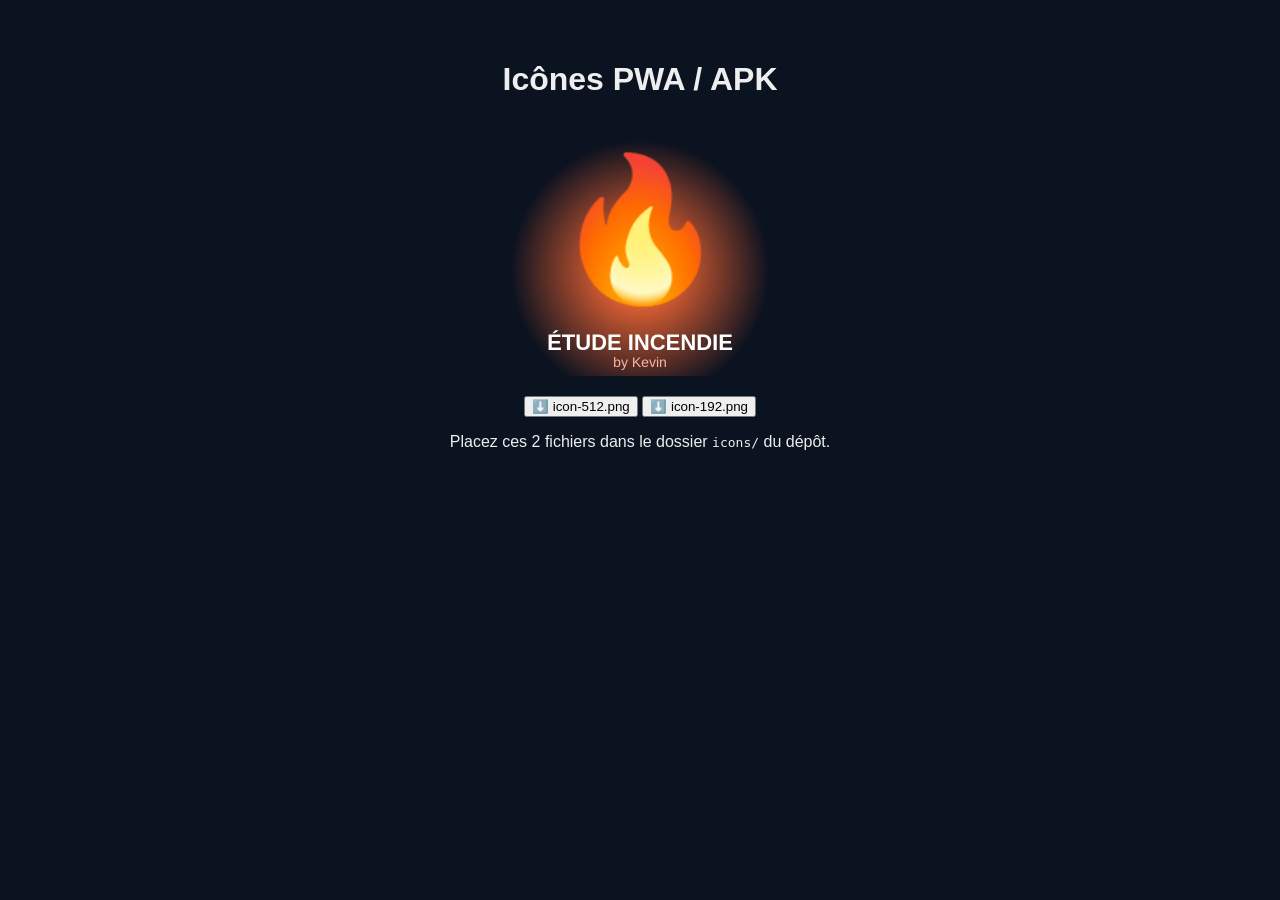
<file: icon-gen.html>
<!doctype html><html lang="fr"><meta charset="utf-8"><title>Générateur d'icônes</title>
<body style="font-family:sans-serif;background:#0b1220;color:#eee;text-align:center;padding:2rem">
<h1>Icônes PWA / APK</h1>
<canvas id="c" width="512" height="512" style="width:256px;height:256px"></canvas>
<p><button onclick="dl(512,'icon-512.png')">⬇️ icon-512.png</button>
<button onclick="dl(192,'icon-192.png')">⬇️ icon-192.png</button></p>
<p>Placez ces 2 fichiers dans le dossier <code>icons/</code> du dépôt.</p>
<script>
const c=document.getElementById("c"),x=c.getContext("2d");
x.fillStyle="#0b1220";x.fillRect(0,0,512,512);
const g=x.createRadialGradient(256,300,40,256,300,260);
g.addColorStop(0,"#ff6b35");g.addColorStop(1,"rgba(255,107,53,0)");
x.fillStyle=g;x.fillRect(0,0,512,512);
x.font="280px serif";x.textAlign="center";x.textBaseline="middle";x.fillText("🔥",256,240);
x.fillStyle="#fff";x.font="bold 44px sans-serif";x.fillText("ÉTUDE INCENDIE",256,448);
x.font="28px sans-serif";x.fillStyle="#ffb59d";x.fillText("by Kevin",256,486);
function dl(size,name){const o=document.createElement("canvas");o.width=o.height=size;o.getContext("2d").drawImage(c,0,0,size,size);const a=document.createElement("a");a.download=name;a.href=o.toDataURL("image/png");a.click();}
</script></body></html>
</file>
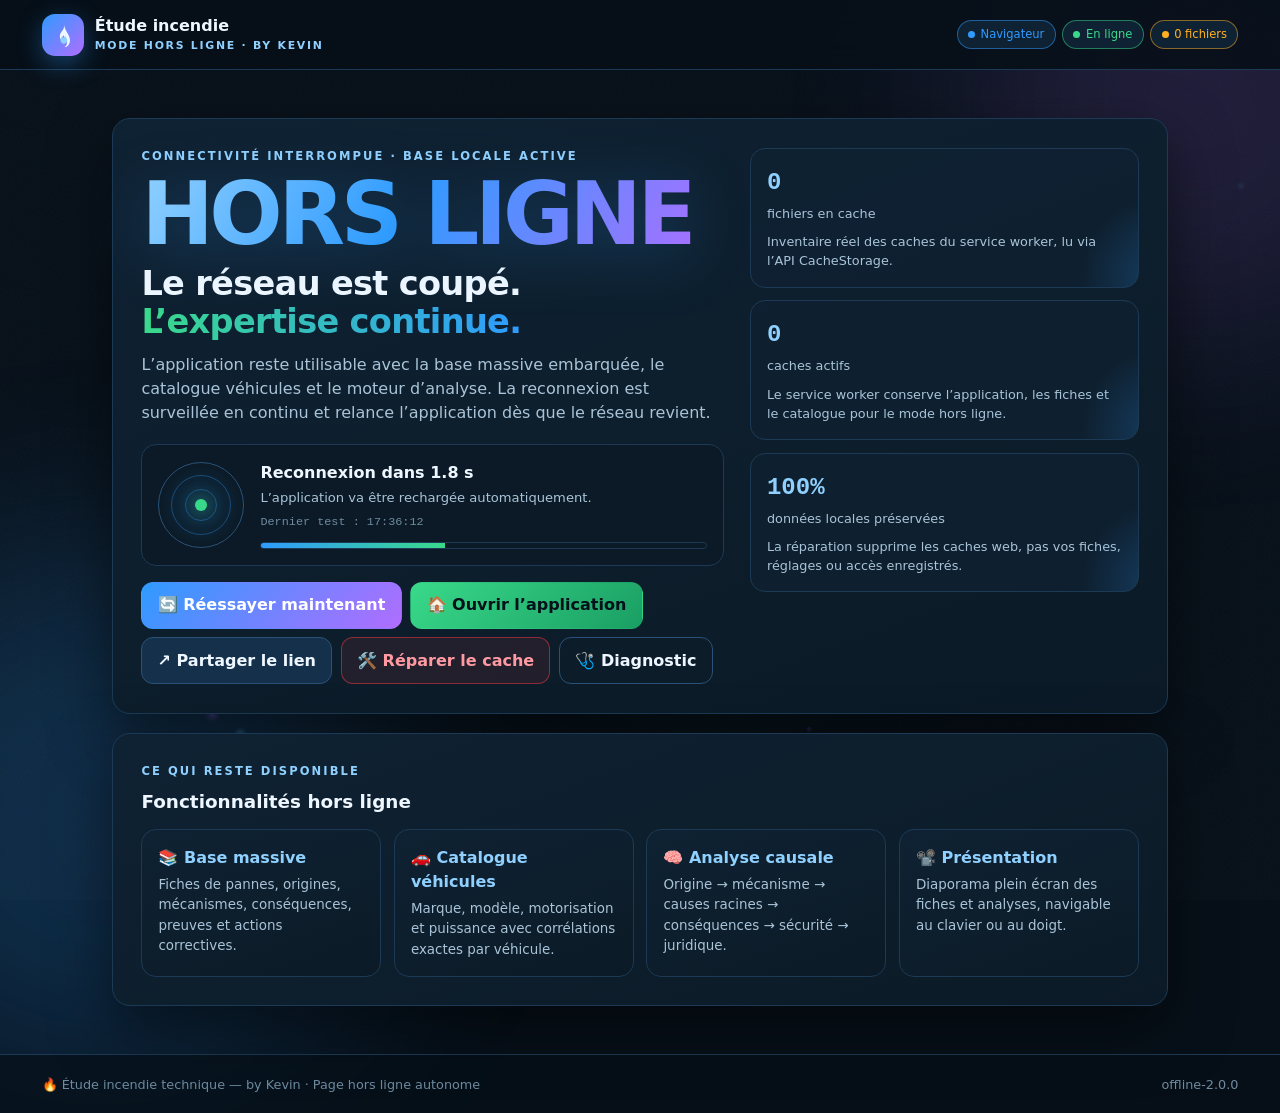
<file: offline.html>
<!doctype html>
<html lang="fr">
<head>
<meta charset="utf-8">
<meta name="viewport" content="width=device-width,initial-scale=1,viewport-fit=cover">
<meta name="theme-color" content="#120507">
<meta name="robots" content="noindex,nofollow">
<meta name="description" content="Mode hors ligne — Étude incendie technique by Kevin. Base locale, catalogue véhicules et analyse causale restent disponibles.">
<title>Hors ligne — Étude incendie technique by Kevin</title>
<link rel="icon" href="data:image/svg+xml,%3Csvg xmlns='http://www.w3.org/2000/svg' viewBox='0 0 64 64'%3E%3Crect width='64' height='64' rx='14' fill='%23120507'/%3E%3Cpath fill='%232f9bff' d='M34 8c2 10-5 14-8 20-4 7-3 14 2 18-1-6 2-9 6-12 1 7 8 10 8 18 0 7-5 12-12 13 10 1 19-7 19-18C49 33 39 28 34 8z'/%3E%3C/svg%3E">
<style>
:root{
  --bg:#071019;--bg2:#0b1a26;--surface:#0f2233;--surface2:#14304a;--overlay:rgba(4,10,16,.86);
  --line:#1c3a55;--line2:#2a5278;--fire:#ff6b35;--fire2:#ff9a3d;--red:#e63946;--blue:#2f9bff;
  --green:#39d98a;--amber:#ffb020;--violet:#b16dff;--text:#eef7ff;--muted:#a9c4d8;--dim:#6f8ba0;
  --r:18px;--shadow:0 22px 60px rgba(0,0,0,.5);--ease:cubic-bezier(.22,.9,.25,1)
}
*{box-sizing:border-box;min-width:0}
html{scroll-behavior:smooth}
body{margin:0;min-height:100vh;background:var(--bg);color:var(--text);font-family:Inter,system-ui,-apple-system,"Segoe UI",Roboto,sans-serif;line-height:1.5;overflow-x:hidden}
::selection{background:var(--blue);color:#04101a}
::-webkit-scrollbar{width:11px;height:11px}
::-webkit-scrollbar-track{background:#081521}
::-webkit-scrollbar-thumb{background:linear-gradient(180deg,var(--blue),var(--violet));border-radius:99px;border:2px solid #081521}
::-webkit-scrollbar-thumb:hover{background:linear-gradient(180deg,#6fc0ff,var(--blue))}
*{scrollbar-width:thin;scrollbar-color:var(--blue) #081521}
a{color:#8fd0ff}
button,input{font:inherit}
button{cursor:pointer;border:1px solid var(--line2);background:var(--surface2);color:var(--text);border-radius:12px;padding:.65rem .95rem;font-weight:700;transition:transform .18s var(--ease),border-color .18s,box-shadow .18s,background .18s}
button:hover{transform:translateY(-2px);border-color:var(--blue);box-shadow:0 10px 26px rgba(47,155,255,.2)}
button:active{transform:none}
button:disabled{opacity:.5;cursor:not-allowed;transform:none;box-shadow:none}
button:focus-visible,input:focus-visible{outline:2px solid var(--blue);outline-offset:2px}
[hidden]{display:none!important}
#particles{position:fixed;inset:0;z-index:-2;pointer-events:none;opacity:.7}
.glow{position:fixed;border-radius:50%;filter:blur(100px);pointer-events:none;z-index:-3}
.g1{width:560px;height:560px;background:var(--blue);opacity:.2;left:-180px;bottom:-200px;animation:drift 18s ease-in-out infinite alternate}
.g2{width:480px;height:480px;background:var(--violet);opacity:.14;right:-160px;top:-140px;animation:drift 22s ease-in-out infinite alternate-reverse}
.g3{width:380px;height:380px;background:var(--green);opacity:.08;left:42%;top:32%;animation:drift 26s ease-in-out infinite alternate}
@keyframes drift{to{transform:translate(50px,-40px) scale(1.1)}}
.grain{position:fixed;inset:0;z-index:-1;pointer-events:none;opacity:.05;background-image:url("data:image/svg+xml,%3Csvg xmlns='http://www.w3.org/2000/svg' width='160' height='160'%3E%3Cfilter id='n'%3E%3CfeTurbulence type='fractalNoise' baseFrequency='.85' numOctaves='2'/%3E%3C/filter%3E%3Crect width='160' height='160' filter='url(%23n)' opacity='.7'/%3E%3C/svg%3E")}
.top{position:sticky;top:0;z-index:20;display:flex;align-items:center;justify-content:space-between;gap:1rem;flex-wrap:wrap;padding:.85rem clamp(1rem,4vw,2.6rem);background:rgba(7,16,25,.9);backdrop-filter:blur(16px);border-bottom:1px solid var(--line)}
.brand{display:flex;align-items:center;gap:.7rem;font-weight:900}
.mark{width:42px;height:42px;border-radius:13px;display:grid;place-items:center;background:linear-gradient(135deg,var(--blue),var(--violet));box-shadow:0 8px 24px rgba(47,155,255,.35)}
.mark svg{width:24px;height:24px}
.brand small{display:block;color:#8fd0ff;font-size:.68rem;font-weight:800;letter-spacing:.16em;text-transform:uppercase}
.pills{display:flex;gap:.4rem;flex-wrap:wrap}
.pill{font-size:.72rem;padding:.3rem .65rem;border-radius:99px;border:1px solid var(--line2);background:var(--surface);color:var(--muted);white-space:nowrap;display:inline-flex;align-items:center;gap:.35rem}
.pill i{width:7px;height:7px;border-radius:50%;background:currentColor;display:inline-block}
.pill.ok{color:var(--green);border-color:rgba(57,217,138,.5)}
.pill.warn{color:var(--amber);border-color:rgba(255,176,32,.5)}
.pill.fail{color:#ff9aa2;border-color:rgba(230,57,70,.55)}
.pill.info{color:var(--blue);border-color:rgba(47,155,255,.5)}
.shell{width:min(1140px,100%);margin:0 auto;padding:clamp(1.4rem,4vw,3rem) clamp(1rem,4vw,2.6rem) 3rem;display:grid;gap:1.2rem}
.card{background:linear-gradient(160deg,var(--surface),var(--bg2));border:1px solid var(--line);border-radius:var(--r);padding:clamp(1.1rem,3vw,1.8rem);box-shadow:var(--shadow);animation:rise .7s var(--ease) both}
.card:nth-child(2){animation-delay:.08s}.card:nth-child(3){animation-delay:.16s}
@keyframes rise{from{opacity:0;transform:translateY(26px)}to{opacity:1;transform:none}}
.hero{display:grid;grid-template-columns:1.2fr .8fr;gap:1.6rem;align-items:start}
.eyebrow{color:#8fd0ff;text-transform:uppercase;letter-spacing:.18em;font-size:.72rem;font-weight:900;margin-bottom:.5rem}
.big{font-size:clamp(2.6rem,8vw,5.4rem);line-height:.95;font-weight:900;letter-spacing:-.05em;background:linear-gradient(120deg,#8fd0ff,var(--blue) 45%,var(--violet));-webkit-background-clip:text;background-clip:text;color:transparent;filter:drop-shadow(0 10px 30px rgba(47,155,255,.25));margin:.2rem 0 .6rem}
h1{margin:.2rem 0 .8rem;font-size:clamp(1.4rem,3.2vw,2.1rem);line-height:1.12;letter-spacing:-.02em}
h1 em{font-style:normal;background:linear-gradient(90deg,var(--green),var(--blue));-webkit-background-clip:text;background-clip:text;color:transparent}
h2{margin:0 0 .8rem;font-size:1.15rem}
.lead{color:var(--muted);max-width:620px;margin:0 0 1.2rem}
.probe{display:grid;grid-template-columns:auto 1fr;gap:1rem;align-items:center;padding:1rem;border-radius:15px;border:1px solid var(--line);background:#0b1a26;margin-bottom:1rem}
.radar{position:relative;width:86px;height:86px;border-radius:50%;border:1px solid var(--line2);display:grid;place-items:center;background:radial-gradient(circle,rgba(47,155,255,.18),transparent 70%)}
.radar:before,.radar:after{content:"";position:absolute;inset:12px;border-radius:50%;border:1px solid rgba(47,155,255,.35);animation:pulse 2.4s ease-out infinite}
.radar:after{inset:26px;animation-delay:.8s}
@keyframes pulse{0%{transform:scale(.6);opacity:.9}100%{transform:scale(1.5);opacity:0}}
.radar .dot{width:12px;height:12px;border-radius:50%;background:var(--amber);box-shadow:0 0 18px rgba(255,176,32,.7)}
.radar.online .dot{background:var(--green);box-shadow:0 0 18px rgba(57,217,138,.7)}
.probe-info b{display:block;font-size:1rem;margin-bottom:.2rem}
.probe-info span{display:block;font-size:.82rem;color:var(--muted)}
.probe-info .meta{margin-top:.4rem;font-family:ui-monospace,monospace;font-size:.74rem;color:var(--dim)}
.track{height:7px;border-radius:99px;background:#0b1a26;overflow:hidden;border:1px solid var(--line);margin-top:.6rem}
#bar{height:100%;width:0;background:linear-gradient(90deg,var(--blue),var(--green));transition:width .12s linear}
.actions{display:flex;gap:.55rem;flex-wrap:wrap}
.primary{background:linear-gradient(135deg,var(--blue),var(--violet));border-color:transparent;color:#fff}
.primary:hover{box-shadow:0 12px 30px rgba(47,155,255,.35)}
.success{background:linear-gradient(135deg,var(--green),#1a9e63);border-color:transparent;color:#04101a}
.danger{border-color:rgba(230,57,70,.55);color:#ff9aa2;background:rgba(230,57,70,.1)}
.ghost{background:transparent}
.side{display:grid;gap:.8rem}
.stat{padding:1rem;border-radius:15px;border:1px solid var(--line);background:rgba(15,34,51,.7);position:relative;overflow:hidden}
.stat:before{content:"";position:absolute;inset:auto -30% -60% auto;width:180px;height:180px;background:radial-gradient(circle,rgba(47,155,255,.25),transparent 65%)}
.stat b{display:block;font-size:1.5rem;color:#8fd0ff;font-family:ui-monospace,monospace}
.stat span{font-size:.8rem;color:var(--muted)}
.stat p{margin:.45rem 0 0;font-size:.8rem;color:var(--muted)}
.works{display:grid;grid-template-columns:repeat(auto-fit,minmax(220px,1fr));gap:.8rem}
.work{padding:1rem;border-radius:15px;border:1px solid var(--line);background:linear-gradient(160deg,var(--surface),#0b1a26)}
.work b{display:block;color:#8fd0ff;margin-bottom:.35rem}
.work p{margin:0;font-size:.84rem;color:var(--muted)}
.checks{display:grid;grid-template-columns:repeat(auto-fill,minmax(240px,1fr));gap:.65rem;margin:.8rem 0}
.check{padding:.8rem;border-radius:13px;border:1px solid var(--line);background:#0b1a26;border-left:4px solid var(--line2)}
.check.ok{border-left-color:var(--green)}.check.warn{border-left-color:var(--amber)}.check.fail{border-left-color:var(--red)}.check.run{border-left-color:var(--blue)}
.check b{display:block;font-size:.84rem}
.check span{display:block;font-size:.76rem;color:var(--muted);margin-top:.2rem;word-break:break-word}
.hint{font-size:.78rem;color:var(--dim);margin:.6rem 0 0}
.row{display:flex;gap:.5rem;flex-wrap:wrap;align-items:center}
.toggle{display:flex;align-items:center;gap:.45rem;font-size:.78rem;color:var(--muted);cursor:pointer}
.toggle input{width:auto;accent-color:var(--blue)}
footer{display:flex;justify-content:space-between;align-items:center;gap:1rem;flex-wrap:wrap;padding:1.2rem clamp(1rem,4vw,2.6rem);border-top:1px solid var(--line);background:rgba(7,16,25,.7);font-size:.8rem;color:var(--dim)}
#toasts{position:fixed;left:50%;bottom:1.1rem;transform:translateX(-50%);z-index:60;display:grid;gap:.5rem;width:min(560px,92vw)}
.toast{padding:.8rem 1rem;border-radius:14px;background:linear-gradient(135deg,var(--blue),var(--violet));color:#fff;font-weight:800;box-shadow:0 16px 44px rgba(0,0,0,.55);animation:toastIn .35s var(--ease),toastOut .35s var(--ease) forwards;animation-delay:0s,4.2s}
.toast.ok{background:linear-gradient(135deg,var(--green),#1a9e63);color:#04101a}
.toast.warn{background:linear-gradient(135deg,var(--amber),#c07a1f);color:#1a0609}
@keyframes toastIn{from{opacity:0;transform:translateY(20px)}to{opacity:1;transform:none}}
@keyframes toastOut{to{opacity:0;transform:translateY(20px)}}
@media(max-width:900px){.hero{grid-template-columns:1fr}}
@media(max-width:640px){.brand small{display:none}.top{padding:.7rem 1rem}.actions button{flex:1;min-width:140px}.probe{grid-template-columns:1fr}.radar{margin:0 auto}}
@media(prefers-reduced-motion:reduce){*{animation:none!important;transition:none!important}#particles{display:none}}
</style>
</head>
<body>
<canvas id="particles" aria-hidden="true"></canvas>
<div class="glow g1"></div><div class="glow g2"></div><div class="glow g3"></div><div class="grain"></div>

<div class="top">
  <div class="brand">
    <span class="mark" aria-hidden="true"><svg viewBox="0 0 24 24" fill="none"><path d="M13 2c.6 4-2 5.6-3.3 8-1.4 2.5-1.1 5.4.8 7.2-.3-2.2.8-3.7 2.2-5 .5 2.7 3.3 4 3.3 7.2 0 2.7-1.9 4.9-4.6 5.3 4 .3 7.6-2.8 7.6-7.2C19 12 15 9.8 13 2z" fill="#eef7ff"/><path d="M10.8 14.2c-1.1 1.3-1.6 2.6-1.2 4 .4 1.5 1.8 2.6 3.3 2.6 1.9 0 3.4-1.4 3.4-3.3 0-1.8-1.4-3-2.2-4.5-.5 1.4-1.6 2-3.3 1.2z" fill="#8fd0ff"/></svg></span>
    <span>Étude incendie<small>Mode hors ligne · by Kevin</small></span>
  </div>
  <div class="pills">
    <span class="pill info" id="modeBadge"><i></i>Mode…</span>
    <span class="pill warn" id="netBadge"><i></i>Hors ligne</span>
    <span class="pill" id="cacheBadge"><i></i>Cache…</span>
  </div>
</div>

<main class="shell">
  <section class="card hero">
    <div>
      <div class="eyebrow">Connectivité interrompue · base locale active</div>
      <div class="big" aria-hidden="true">HORS LIGNE</div>
      <h1>Le réseau est coupé.<br><em>L’expertise continue.</em></h1>
      <p class="lead">L’application reste utilisable avec la base massive embarquée, le catalogue véhicules et le moteur d’analyse. La reconnexion est surveillée en continu et relance l’application dès que le réseau revient.</p>
      <div class="probe" id="probeBox">
        <div class="radar" id="radar"><span class="dot"></span></div>
        <div class="probe-info">
          <b id="probeTitle">Recherche du réseau…</b>
          <span id="probeText">Sonde de connectivité active — test toutes les 5 secondes.</span>
          <div class="meta" id="probeMeta">Dernier test : —</div>
          <div class="track"><div id="bar"></div></div>
        </div>
      </div>
      <div class="actions">
        <button class="primary" id="retryBtn">🔄 Réessayer maintenant</button>
        <button class="success" id="homeBtn">🏠 Ouvrir l’application</button>
        <button id="shareBtn">↗ Partager le lien</button>
        <button class="danger" id="repairBtn">🛠️ Réparer le cache</button>
        <button class="ghost" id="diagBtn">🩺 Diagnostic</button>
      </div>
    </div>
    <aside class="side">
      <div class="stat"><b id="cacheCount">—</b><span>fichiers en cache</span><p>Inventaire réel des caches du service worker, lu via l’API CacheStorage.</p></div>
      <div class="stat"><b id="cacheStores">—</b><span>caches actifs</span><p>Le service worker conserve l’application, les fiches et le catalogue pour le mode hors ligne.</p></div>
      <div class="stat"><b>100%</b><span>données locales préservées</span><p>La réparation supprime les caches web, pas vos fiches, réglages ou accès enregistrés.</p></div>
    </aside>
  </section>

  <section class="card">
    <div class="eyebrow">Ce qui reste disponible</div>
    <h2>Fonctionnalités hors ligne</h2>
    <div class="works">
      <div class="work"><b>📚 Base massive</b><p>Fiches de pannes, origines, mécanismes, conséquences, preuves et actions correctives.</p></div>
      <div class="work"><b>🚗 Catalogue véhicules</b><p>Marque, modèle, motorisation et puissance avec corrélations exactes par véhicule.</p></div>
      <div class="work"><b>🧠 Analyse causale</b><p>Origine → mécanisme → causes racines → conséquences → sécurité → juridique.</p></div>
      <div class="work"><b>📽️ Présentation</b><p>Diaporama plein écran des fiches et analyses, navigable au clavier ou au doigt.</p></div>
    </div>
  </section>

  <section class="card" id="diagPanel" hidden>
    <div class="eyebrow">Auto-vérification intégrée</div>
    <h2>Diagnostic hors ligne / cache / reconnexion</h2>
    <div class="checks" id="checks"></div>
    <div class="row">
      <button class="primary" id="runBtn">🩺 Relancer les contrôles</button>
      <button id="probeBtn">📡 Sonder le réseau</button>
      <button id="copyBtn">📋 Copier le rapport</button>
      <label class="toggle"><input type="checkbox" id="autoToggle" checked> Reconnexion automatique</label>
    </div>
    <p class="hint">La sonde interroge le manifeste de l’application avec un cache désactivé. Dès qu’il répond, l’application est rechargée automatiquement.</p>
  </section>
</main>

<footer>
  <span>🔥 Étude incendie technique — by Kevin · Page hors ligne autonome</span>
  <span id="version">offline-2.0.0</span>
</footer>
<div id="toasts" aria-live="polite"></div>

<script>
(function(){
"use strict";
var D=document,W=window,VERSION="offline-2.0.0";
function seg(){var p=location.pathname.split("/").filter(Boolean);return (p[0]&&p[0].indexOf(".")<0)?p[0]:"";}
var ROOT="/"+(seg()?seg()+"/":""),ABS=location.origin+ROOT;
var probing=false,online=false,reconnecting=false,auto=true,probeTimer=null,countTimer=null,countRemaining=3000,lastProbe=0,checks=[];
function $(s){return D.querySelector(s);}
function esc(s){return String(s==null?"":s).replace(/[&<>"']/g,function(c){return {"&":"&amp;","<":"&lt;",">":"&gt;",'"':"&quot;","'":"&#39;"}[c];});}
function toast(msg,kind){var t=D.createElement("div");t.className="toast"+(kind?" "+kind:"");t.textContent=msg;$("#toasts").appendChild(t);setTimeout(function(){if(t.parentNode)t.parentNode.removeChild(t);},4700);}
function isAPK(){try{return D.referrer.indexOf("android-app://")===0||W.matchMedia("(display-mode: standalone)").matches||navigator.standalone===true;}catch(e){return false;}}
function modeBadge(){var b=$("#modeBadge");b.innerHTML="<i></i>"+(isAPK()?"APK / PWA":"Navigateur");b.className="pill "+(isAPK()?"ok":"info");}
function netBadge(){var b=$("#netBadge");b.innerHTML="<i></i>"+(online?"En ligne":"Hors ligne");b.className="pill "+(online?"ok":"warn");}
function setBusy(v){["retryBtn","homeBtn","repairBtn","runBtn","probeBtn"].forEach(function(id){var b=$("#"+id);if(b)b.disabled=v;});}
function goHome(reason){
  if(reconnecting)return;reconnecting=true;
  location.replace(ABS+"?from=offline&t="+Date.now()+(reason?"&reason="+encodeURIComponent(reason):""));
}
async function fetchProbe(){
  var ctrl=new AbortController(),to=setTimeout(function(){ctrl.abort();},4000);
  try{
    var r=await fetch(ABS+"manifest.json?ping="+Date.now(),{method:"HEAD",cache:"no-store",signal:ctrl.signal});
    if(r.status===405){r=await fetch(ABS+"manifest.json?ping="+Date.now(),{method:"GET",cache:"no-store",signal:ctrl.signal});}
    return r.ok;
  }catch(e){return false;}
  finally{clearTimeout(to);}
}
async function doProbe(manual){
  if(probing||reconnecting)return;probing=true;lastProbe=Date.now();
  $("#probeTitle").textContent="Sonde réseau en cours…";
  $("#probeText").textContent="Interrogation du manifeste de l’application (cache désactivé).";
  $("#probeMeta").textContent="Dernier test : "+new Date().toLocaleTimeString("fr-FR");
  var ok=await fetchProbe();probing=false;online=ok;netBadge();
  if(ok){
    $("#radar").classList.add("online");
    $("#probeTitle").textContent="Réseau détecté — reconnexion";
    $("#probeText").textContent="L’application va être rechargée automatiquement.";
    toast("🟢 Réseau revenu","ok");
    if(auto)startReconnect();else{$("#probeTitle").textContent="Réseau détecté — reconnexion en pause";$("#probeText").textContent="Activez la reconnexion automatique ou ouvrez l’application.";}
  }else{
    $("#radar").classList.remove("online");
    $("#probeTitle").textContent="Toujours hors ligne";
    $("#probeText").textContent="Base locale active. Nouvelle tentative dans 5 secondes.";
    if(manual)toast("🟠 Réseau indisponible — base locale active","warn");
  }
}
function startReconnect(){
  if(reconnecting||!auto)return;
  var start=performance.now(),total=3000;
  $("#probeTitle").textContent="Reconnexion dans 3,0 s";
  function step(now){
    if(reconnecting)return;
    var left=Math.max(0,total-(now-start));
    $("#bar").style.width=((1-left/total)*100)+"%";
    $("#probeTitle").textContent="Reconnexion dans "+(left/1000).toFixed(1)+" s";
    if(left<=0){goHome("reconnected");return;}
    countTimer=requestAnimationFrame(step);
  }
  countTimer=requestAnimationFrame(step);
}
function stopReconnect(){if(countTimer)cancelAnimationFrame(countTimer);countTimer=null;$("#bar").style.width="0";}
async function cacheInventory(){
  try{
    if(!W.caches){$("#cacheCount").textContent="0";$("#cacheStores").textContent="0";$("#cacheBadge").innerHTML="<i></i>Cache indisponible";$("#cacheBadge").className="pill warn";return;}
    var ks=await caches.keys(),total=0;
    for(var i=0;i<ks.length;i++){var c=await caches.open(ks[i]);var keys=await c.keys();total+=keys.length;}
    $("#cacheCount").textContent=String(total);$("#cacheStores").textContent=String(ks.length);
    $("#cacheBadge").innerHTML="<i></i>"+total+" fichiers";$("#cacheBadge").className="pill "+(total?"ok":"warn");
  }catch(e){$("#cacheCount").textContent="?";$("#cacheStores").textContent="?";$("#cacheBadge").innerHTML="<i></i>Cache ?";$("#cacheBadge").className="pill warn";}
}
async function repair(){
  setBusy(true);auto=false;$("#autoToggle").checked=false;stopReconnect();
  toast("🛠️ Nettoyage des caches web…","warn");
  var removed=0,unreg=0;
  try{if(W.caches){var ks=await caches.keys();removed=ks.length;await Promise.all(ks.map(function(k){return caches.delete(k);}));}}catch(e){}
  try{if("serviceWorker" in navigator){var regs=await navigator.serviceWorker.getRegistrations();unreg=regs.length;await Promise.all(regs.map(function(r){return r.unregister();}));}}catch(e){}
  await cacheInventory();
  toast("✅ "+removed+" cache(s) et "+unreg+" service worker(s) supprimés.","ok");
  setBusy(false);
  if(navigator.onLine)goHome("repaired");else{auto=true;$("#autoToggle").checked=true;doProbe(true);}
}
function addCheck(label,status,detail){checks.push({label:label,status:status,detail:detail||"",ts:Date.now()});renderChecks();}
function renderChecks(){
  $("#checks").innerHTML=checks.map(function(c){return '<div class="check '+c.status+'"><b>'+esc((c.status==="ok"?"✅ ":c.status==="warn"?"⚠️ ":c.status==="fail"?"❌ ":"🔎 ")+c.label)+'</b><span>'+esc(c.detail)+'</span></div>';}).join("");
}
async function runChecks(){
  checks=[];renderChecks();
  addCheck("Réseau",online?"ok":"warn",online?"En ligne":"Hors ligne — base locale active");
  addCheck("Mode d’ouverture",isAPK()?"ok":"warn",isAPK()?"APK / PWA détecté":"navigateur web");
  try{var st=await navigator.serviceWorker.getRegistration(ROOT);addCheck("Service worker",st?"ok":"warn",st?(st.active?"actif sur "+st.scope:"installé mais non actif"):"aucun service worker sur ce périmètre");}catch(e){addCheck("Service worker","warn",e.message);}
  try{var ks=await caches.keys(),total=0;for(var i=0;i<ks.length;i++){var c=await caches.open(ks[i]);total+=(await c.keys()).length;}addCheck("Cache hors ligne",total?"ok":"warn",total+" fichiers · "+ks.length+" caches");}catch(e){addCheck("Cache hors ligne","warn","API Cache indisponible");}
  try{localStorage.setItem("offline-test","ok");localStorage.removeItem("offline-test");addCheck("Stockage local","ok","Lecture / écriture disponibles");}catch(e){addCheck("Stockage local","fail","localStorage bloqué");}
  addCheck("Manifeste distant","run","Test de "+ABS+"manifest.json");
  var ok=await fetchProbe();checks.pop();renderChecks();
  addCheck("Manifeste distant",ok?"ok":"warn",ok?"Répond correctement":"Injoignable pour le moment");
  online=ok;netBadge();
  toast("🩺 Diagnostic terminé");
}
function report(){return {version:VERSION,target:ABS,mode:isAPK()?"apk-pwa":"web",online:online,cacheFiles:$("#cacheCount").textContent,cacheStores:$("#cacheStores").textContent,userAgent:navigator.userAgent,checks:checks,timestamp:new Date().toISOString()};}
function copyReport(){
  var txt=JSON.stringify(report(),null,2);
  if(navigator.clipboard&&navigator.clipboard.writeText){navigator.clipboard.writeText(txt).then(function(){toast("📋 Rapport copié","ok");}).catch(function(){fallbackCopy(txt);});}
  else fallbackCopy(txt);
}
function fallbackCopy(txt){var ta=D.createElement("textarea");ta.value=txt;ta.style.cssText="position:fixed;left:-9999px";D.body.appendChild(ta);ta.select();try{D.execCommand("copy");toast("📋 Rapport copié","ok");}catch(e){prompt("Copiez le rapport :",txt);}ta.remove();}
function share(){
  var data={title:"Étude incendie technique by Kevin",text:"Application Étude incendie technique by Kevin",url:ABS};
  if(navigator.share){navigator.share(data).then(function(){toast("↗ Partage effectué","ok");}).catch(function(){toast("Partage annulé","warn");});}
  else if(navigator.clipboard&&navigator.clipboard.writeText){navigator.clipboard.writeText(ABS).then(function(){toast("🔗 Lien copié","ok");}).catch(function(){prompt("Lien à partager :",ABS);});}
  else prompt("Lien à partager :",ABS);
}
function particles(){
  var c=$("#particles");if(!c||!c.getContext)return;
  if(W.matchMedia&&W.matchMedia("(prefers-reduced-motion: reduce)").matches)return;
  var x=c.getContext("2d"),ps=[],raf=null,w=0,h=0;
  function size(){var d=Math.min(W.devicePixelRatio||1,1.5);w=W.innerWidth;h=W.innerHeight;c.width=Math.round(w*d);c.height=Math.round(h*d);x.setTransform(d,0,0,d,0,0);}
  size();W.addEventListener("resize",size);
  for(var i=0;i<26;i++)ps.push({x:Math.random()*w,y:Math.random()*h,r:1+Math.random()*2.2,s:.18+Math.random()*.5,a:.1+Math.random()*.35,d:Math.random()*6.28,hue:Math.random()<.5?200:265});
  function loop(){x.clearRect(0,0,w,h);ps.forEach(function(p){p.y-=p.s;p.x+=Math.sin(p.d+p.y*.01)*.28;if(p.y<-12){p.y=h+12;p.x=Math.random()*w;}var g=x.createRadialGradient(p.x,p.y,0,p.x,p.y,p.r*3.2);g.addColorStop(0,"hsla("+p.hue+",90%,70%,"+p.a+")");g.addColorStop(1,"hsla("+p.hue+",90%,60%,0)");x.fillStyle=g;x.beginPath();x.arc(p.x,p.y,p.r*3.2,0,6.283);x.fill();});raf=requestAnimationFrame(loop);}
  loop();
  D.addEventListener("visibilitychange",function(){if(D.hidden){if(raf)cancelAnimationFrame(raf);raf=null;}else if(!raf)loop();});
}
function bind(){
  $("#version").textContent=VERSION;
  $("#retryBtn").onclick=function(){doProbe(true);};
  $("#homeBtn").onclick=function(){goHome("manual");};
  $("#shareBtn").onclick=share;
  $("#repairBtn").onclick=repair;
  $("#probeBtn").onclick=function(){doProbe(true);};
  $("#runBtn").onclick=runChecks;
  $("#copyBtn").onclick=copyReport;
  $("#diagBtn").onclick=function(){var p=$("#diagPanel");p.hidden=!p.hidden;if(!p.hidden){runChecks();p.scrollIntoView({behavior:"smooth",block:"start"});}};
  $("#autoToggle").onchange=function(){auto=this.checked;if(auto&&online)startReconnect();else stopReconnect();};
  W.addEventListener("online",function(){netBadge();doProbe(true);});
  W.addEventListener("offline",function(){online=false;netBadge();stopReconnect();$("#radar").classList.remove("online");$("#probeTitle").textContent="Réseau coupé";$("#probeText").textContent="Base locale active. Nouvelle tentative dans 5 secondes.";toast("🟠 Réseau coupé","warn");});
  D.addEventListener("keydown",function(e){if(e.key==="Escape"&&!$("#diagPanel").hidden)$("#diagPanel").hidden=true;if(e.key==="Enter"&&e.target===D.body)doProbe(true);});
}
function boot(){
  modeBadge();netBadge();bind();particles();cacheInventory();
  doProbe(false);
  probeTimer=setInterval(function(){if(!online&&!reconnecting)doProbe(false);},5000);
  setInterval(cacheInventory,15000);
}
boot();
})();
</script>
</body>
</html>
</file>
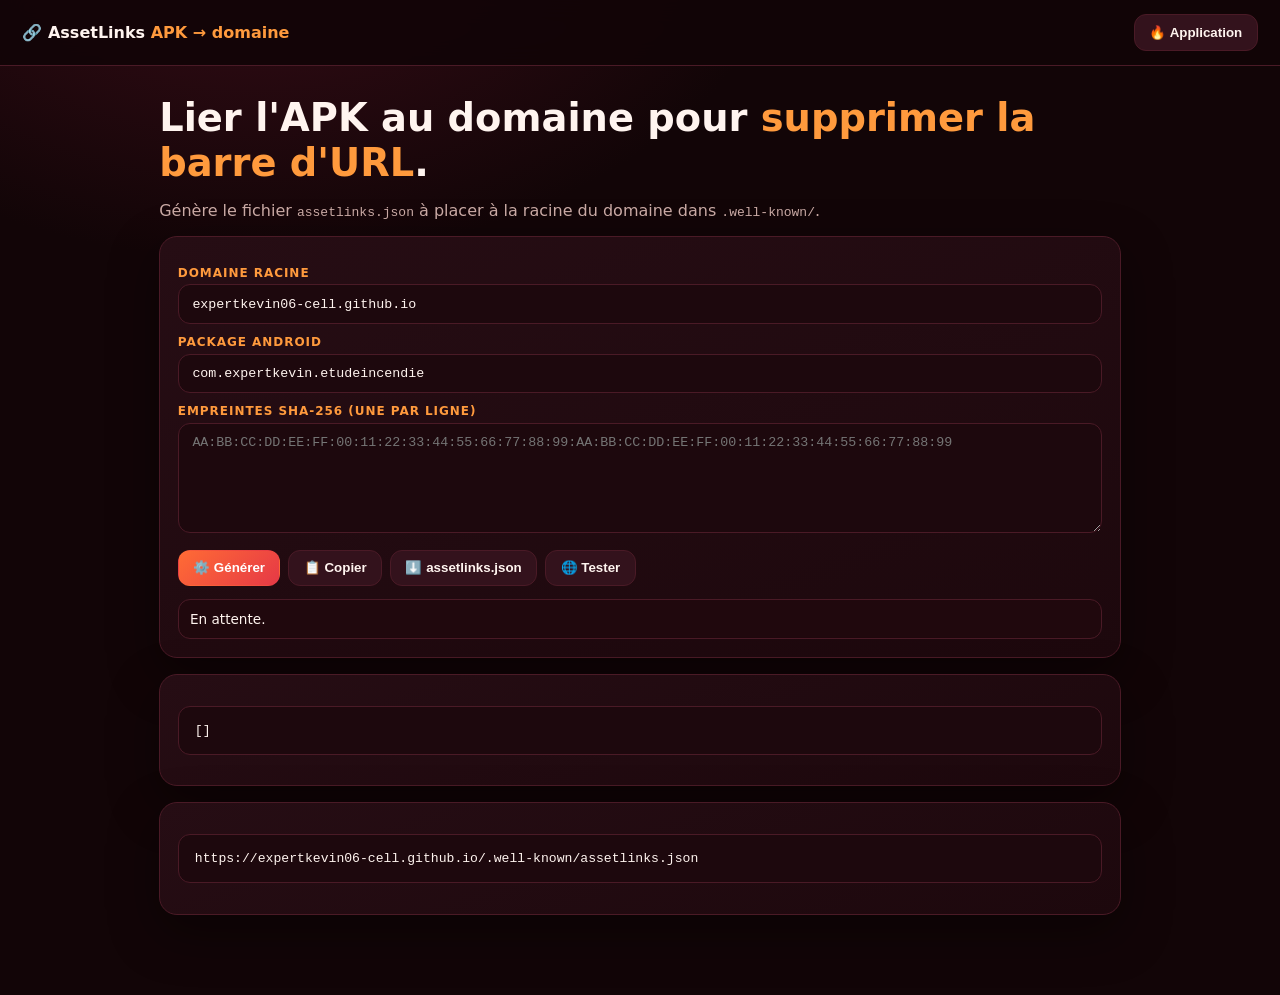
<file: tools/assetlinks.html>
<!doctype html>
<html lang="fr">
<head>
<meta charset="utf-8">
<meta name="viewport" content="width=device-width,initial-scale=1">
<meta name="theme-color" content="#120507">
<title>AssetLinks APK — Étude incendie</title>
<link rel="icon" href="../images/icon.svg" type="image/svg+xml">
<style>
:root{--bg:#120507;--surface:#260d14;--line:#4a1a26;--fire:#ff6b35;--fire2:#ff9a3d;--red:#e63946;--green:#39d98a;--text:#fff4ef;--muted:#c9a9a4}
*{box-sizing:border-box}body{margin:0;background:radial-gradient(900px 600px at 20% -10%,#3a0d18,#120507 60%);color:var(--text);font-family:Inter,system-ui,sans-serif;min-height:100vh}
::-webkit-scrollbar{width:11px}::-webkit-scrollbar-track{background:#1c070c}::-webkit-scrollbar-thumb{background:linear-gradient(180deg,var(--fire),var(--red));border-radius:99px;border:2px solid #1c070c}
header{position:sticky;top:0;display:flex;justify-content:space-between;align-items:center;padding:.9rem 1.4rem;background:rgba(18,5,7,.92);backdrop-filter:blur(12px);border-bottom:1px solid var(--line);flex-wrap:wrap;gap:.6rem}
.brand{font-weight:900}.brand span{color:var(--fire2)}button{cursor:pointer;border:1px solid var(--line);background:#33121c;color:var(--text);border-radius:12px;padding:.6rem .9rem;font-weight:700}button:hover{border-color:var(--fire);transform:translateY(-2px)}.btn-fire{background:linear-gradient(135deg,var(--fire),var(--red));border-color:transparent;color:#fff}
main{max-width:1000px;margin:0 auto;padding:1.6rem 1.2rem 4rem}h1{font-size:clamp(1.6rem,4vw,2.4rem);margin:.2rem 0 .6rem}h1 em{font-style:normal;color:var(--fire2)}.lead{color:var(--muted)}
.card{background:linear-gradient(160deg,var(--surface),#1d080d);border:1px solid var(--line);border-radius:18px;padding:1.1rem;margin-bottom:1rem;box-shadow:0 18px 50px rgba(0,0,0,.4)}
label{display:block;font-size:.75rem;color:var(--fire2);font-weight:900;text-transform:uppercase;letter-spacing:.08em;margin:.7rem 0 .3rem}input,textarea{width:100%;background:#1d080d;color:var(--text);border:1px solid var(--line);border-radius:12px;padding:.7rem .85rem;outline:none;font-family:ui-monospace,monospace}input:focus,textarea:focus{border-color:var(--fire);box-shadow:0 0 0 3px rgba(255,107,53,.16)}textarea{min-height:110px;resize:vertical}
.row{display:flex;gap:.5rem;flex-wrap:wrap;margin:.8rem 0}.status{padding:.7rem;border-radius:12px;border:1px solid var(--line);background:#20080d;font-size:.85rem}.status.ok{border-color:rgba(57,217,138,.5);color:var(--green)}.status.fail{border-color:rgba(230,57,70,.55);color:#ff9aa2}
pre{background:#1d080d;border:1px solid var(--line);border-radius:12px;padding:1rem;overflow:auto;font-size:.82rem}
</style>
</head>
<body>
<header><div class="brand">🔗 AssetLinks <span>APK → domaine</span></div><a href="../"><button>🔥 Application</button></a></header>
<main>
  <h1>Lier l'APK au domaine pour <em>supprimer la barre d'URL</em>.</h1>
  <p class="lead">Génère le fichier <code>assetlinks.json</code> à placer à la racine du domaine dans <code>.well-known/</code>.</p>
  <div class="card">
    <label>Domaine racine</label><input id="domain" value="expertkevin06-cell.github.io">
    <label>Package Android</label><input id="pkg" value="com.expertkevin.etudeincendie">
    <label>Empreintes SHA-256 (une par ligne)</label>
    <textarea id="fps" placeholder="AA:BB:CC:DD:EE:FF:00:11:22:33:44:55:66:77:88:99:AA:BB:CC:DD:EE:FF:00:11:22:33:44:55:66:77:88:99"></textarea>
    <div class="row"><button class="btn-fire" id="gen">⚙️ Générer</button><button id="copy">📋 Copier</button><button id="dl">⬇️ assetlinks.json</button><button id="check">🌐 Tester</button></div>
    <div class="status" id="status">En attente.</div>
  </div>
  <div class="card"><pre id="out">[]</pre></div>
  <div class="card"><pre id="url">https://expertkevin06-cell.github.io/.well-known/assetlinks.json</pre></div>
</main>
<script>
(function(){
"use strict";
var D=document;
function $(s){return D.querySelector(s);}
function status(m,ok){var s=$("#status");s.textContent=m;s.className="status "+(ok?"ok":"fail");}
function normFp(s){return String(s||"").replace(/[^0-9a-fA-F]/g,"").toUpperCase();}
function validPkg(p){return /^[a-zA-Z][a-zA-Z0-9_]*(\.[a-zA-Z][a-zA-Z0-9_]*)+$/.test(p);}
function build(){var pkg=$("#pkg").value.trim(),dom=$("#domain").value.trim().replace(/^https?:\/\//,"").replace(/\/.*$/,"");var fps=$("#fps").value.split(/\n+/).map(normFp).filter(Boolean);if(!validPkg(pkg)){status("Package invalide",false);return null;}if(!fps.length){status("Aucune empreinte",false);return null;}for(var i=0;i<fps.length;i++){if(!/^[0-9A-F]{64}$/.test(fps[i])){status("Empreinte n°"+(i+1)+" invalide",false);return null;}}var json=[{"relation":["delegate_permission/common.handle_all_urls"],"target":{"namespace":"android_app","package_name":pkg,"sha256_cert_fingerprints":fps.map(function(f){return f.replace(/(..)(?=.)/g,"$1:");})}}];$("#out").textContent=JSON.stringify(json,null,2);$("#url").textContent="https://"+dom+"/.well-known/assetlinks.json";status("Valide : "+fps.length+" empreintes",true);return json;}
$("#gen").onclick=build;
$("#copy").onclick=function(){var j=build();if(!j)return;if(navigator.clipboard)navigator.clipboard.writeText(JSON.stringify(j,null,2)).then(function(){status("Copié",true);});};
$("#dl").onclick=function(){var j=build();if(!j)return;var b=new Blob([JSON.stringify(j,null,2)],{type:"application/json"});var a=D.createElement("a");a.href=URL.createObjectURL(b);a.download="assetlinks.json";a.click();setTimeout(function(){URL.revokeObjectURL(a.href);},1200);status("Téléchargé",true);};
$("#check").onclick=async function(){var dom=$("#domain").value.trim().replace(/^https?:\/\//,"").replace(/\/.*$/,"");var url="https://"+dom+"/.well-known/assetlinks.json";status("Test "+url+"…",true);try{var r=await fetch(url,{cache:"no-store"});if(!r.ok)throw new Error("HTTP "+r.status);var j=await r.json();var ok=Array.isArray(j)&&j[0]&&j[0].target&&j[0].target.package_name;$("#out").textContent=JSON.stringify(j,null,2);status(ok?"En ligne et valide.":"Format inattendu.",!!ok);}catch(e){status("Inaccessible : "+e.message,false);}};
$("#pkg").oninput=$("#fps").oninput=$("#domain").oninput=function(){$("#url").textContent="https://"+$("#domain").value.trim().replace(/^https?:\/\//,"").replace(/\/.*$/,"")+"/.well-known/assetlinks.json";};
})();
</script>
</body>
</html>
</file>
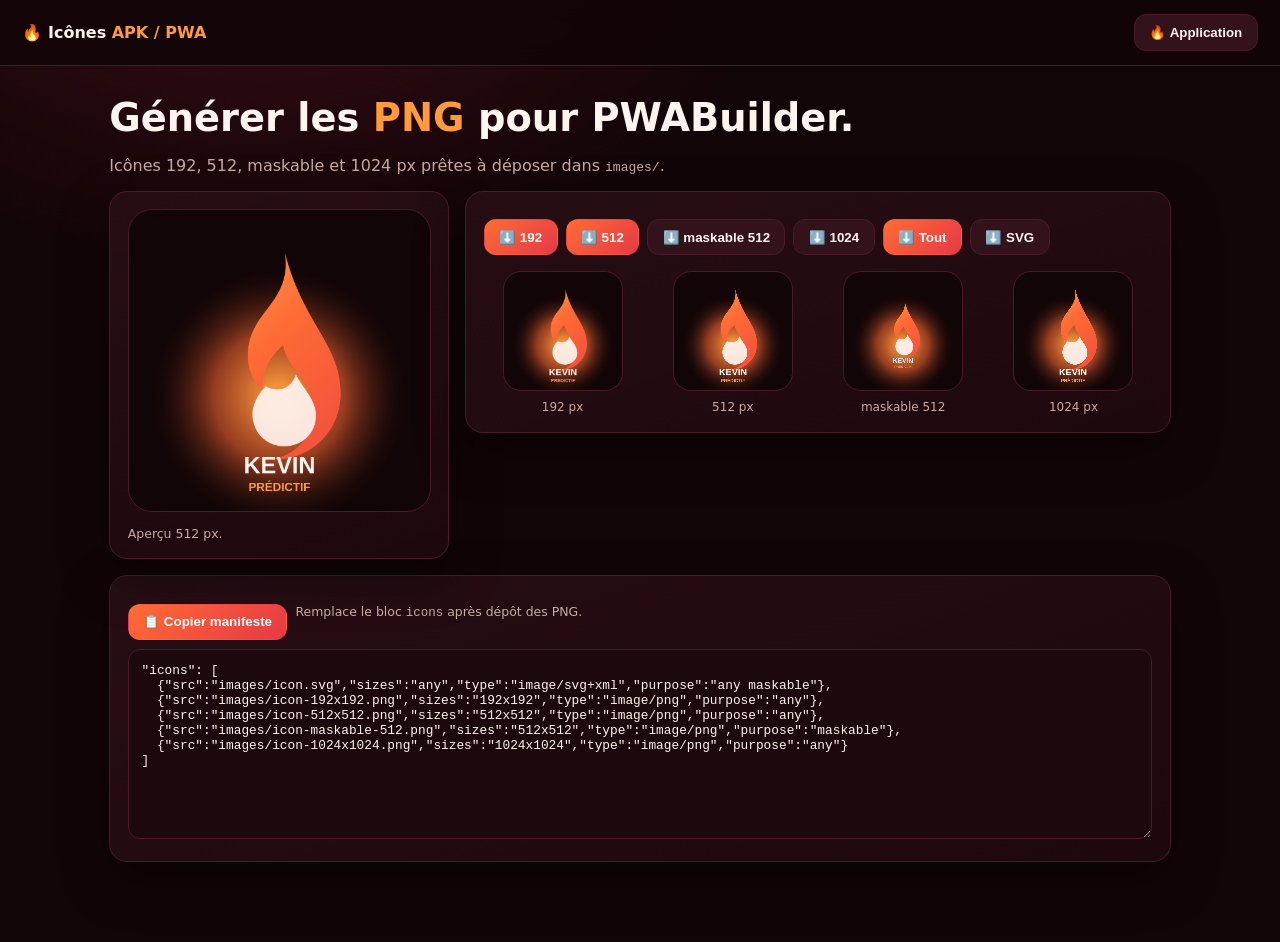
<file: tools/icon-gen.html>
<!doctype html>
<html lang="fr">
<head>
<meta charset="utf-8">
<meta name="viewport" content="width=device-width,initial-scale=1">
<meta name="theme-color" content="#120507">
<title>Générateur d'icônes APK — Étude incendie</title>
<link rel="icon" href="../images/icon.svg" type="image/svg+xml">
<style>
:root{--bg:#120507;--surface:#260d14;--line:#4a1a26;--fire:#ff6b35;--fire2:#ff9a3d;--red:#e63946;--text:#fff4ef;--muted:#c9a9a4}
*{box-sizing:border-box}body{margin:0;background:radial-gradient(900px 600px at 20% -10%,#3a0d18,#120507 60%);color:var(--text);font-family:Inter,system-ui,sans-serif;min-height:100vh}
::-webkit-scrollbar{width:11px}::-webkit-scrollbar-track{background:#1c070c}::-webkit-scrollbar-thumb{background:linear-gradient(180deg,var(--fire),var(--red));border-radius:99px;border:2px solid #1c070c}
header{position:sticky;top:0;display:flex;justify-content:space-between;align-items:center;padding:.9rem 1.4rem;background:rgba(18,5,7,.92);backdrop-filter:blur(12px);border-bottom:1px solid var(--line);flex-wrap:wrap}
.brand{font-weight:900}.brand span{color:var(--fire2)}button{cursor:pointer;border:1px solid var(--line);background:#33121c;color:var(--text);border-radius:12px;padding:.6rem .9rem;font-weight:700}button:hover{border-color:var(--fire);transform:translateY(-2px)}.btn-fire{background:linear-gradient(135deg,var(--fire),var(--red));border-color:transparent;color:#fff}
main{max-width:1100px;margin:0 auto;padding:1.6rem 1.2rem 4rem}h1{font-size:clamp(1.6rem,4vw,2.4rem);margin:.2rem 0 .6rem}h1 em{font-style:normal;color:var(--fire2)}.lead{color:var(--muted)}
.card{background:linear-gradient(160deg,var(--surface),#1d080d);border:1px solid var(--line);border-radius:18px;padding:1.1rem;margin-bottom:1rem;box-shadow:0 18px 50px rgba(0,0,0,.4)}
.grid{display:grid;grid-template-columns:340px 1fr;gap:1rem;align-items:start}canvas{width:100%;max-width:320px;border-radius:24px;border:1px solid var(--line);background:#120507}
.row{display:flex;gap:.5rem;flex-wrap:wrap;margin:.6rem 0}textarea{width:100%;min-height:190px;background:#1d080d;color:var(--text);border:1px solid var(--line);border-radius:12px;padding:.8rem;font-family:ui-monospace,monospace;font-size:.8rem}
.hint{font-size:.78rem;color:var(--muted)}.previews{display:grid;grid-template-columns:repeat(auto-fit,minmax(120px,1fr));gap:.8rem;margin-top:1rem}.preview{text-align:center}.preview canvas{max-width:120px;border-radius:18px}.preview span{display:block;font-size:.75rem;color:var(--muted);margin-top:.3rem}
@media(max-width:760px){.grid{grid-template-columns:1fr}}
</style>
</head>
<body>
<header><div class="brand">🔥 Icônes <span>APK / PWA</span></div><a href="../"><button>🔥 Application</button></a></header>
<main>
  <h1>Générer les <em>PNG</em> pour PWABuilder.</h1>
  <p class="lead">Icônes 192, 512, maskable et 1024 px prêtes à déposer dans <code>images/</code>.</p>
  <div class="grid">
    <div class="card"><canvas id="main" width="512" height="512"></canvas><div class="hint" style="margin-top:.6rem">Aperçu 512 px.</div></div>
    <div class="card">
      <div class="row">
        <button class="btn-fire" data-size="192" data-name="icon-192x192.png">⬇️ 192</button>
        <button class="btn-fire" data-size="512" data-name="icon-512x512.png">⬇️ 512</button>
        <button data-size="512" data-name="icon-maskable-512.png" data-mask="1">⬇️ maskable 512</button>
        <button data-size="1024" data-name="icon-1024x1024.png">⬇️ 1024</button>
        <button id="all" class="btn-fire">⬇️ Tout</button>
        <button id="svg">⬇️ SVG</button>
      </div>
      <div class="previews" id="previews"></div>
    </div>
  </div>
  <div class="card">
    <div class="row"><button id="copyIcons" class="btn-fire">📋 Copier manifeste</button><span class="hint">Remplace le bloc <code>icons</code> après dépôt des PNG.</span></div>
    <textarea id="manifest" readonly></textarea>
  </div>
</main>
<script>
(function(){
"use strict";
var D=document;
function $(s){return D.querySelector(s);}
function roundRect(x,a,b,w,h,r){x.beginPath();x.moveTo(a+r,b);x.arcTo(a+w,b,a+w,b+h,r);x.arcTo(a+w,b+h,a,b+h,r);x.arcTo(a,b+h,a,b,r);x.arcTo(a,b,a+w,b,r);x.closePath();}
function draw(size,mask){var c=D.createElement("canvas");c.width=c.height=size;var x=c.getContext("2d");var pad=mask?size*.14:0,inner=size-2*pad;x.fillStyle="#120507";roundRect(x,0,0,size,size,size*.18);x.fill();var g=x.createRadialGradient(size/2,size*.62,size*.04,size/2,size*.62,size*.44);g.addColorStop(0,"rgba(255,154,61,.95)");g.addColorStop(.45,"rgba(255,107,53,.55)");g.addColorStop(1,"rgba(18,5,7,0)");x.fillStyle=g;x.fillRect(0,0,size,size);x.save();x.translate(pad,pad);x.scale(inner/512,inner/512);var fg=x.createLinearGradient(0,0,512,512);fg.addColorStop(0,"#ffd166");fg.addColorStop(.45,"#ff6b35");fg.addColorStop(1,"#e63946");x.fillStyle=fg;x.fill(new Path2D("M265 72c10 62-28 88-49 124-22 38-18 84 12 112-4-34 12-58 34-78 8 42 52 62 52 112 0 42-30 76-72 82 62 4 118-44 118-112 0-84-64-118-95-240z"));x.fillStyle="rgba(255,244,239,.92)";x.fill(new Path2D("M232 300c-18 20-26 40-20 62 6 24 28 40 52 40 30 0 54-22 54-52 0-28-22-46-34-70-8 22-26 32-52 20z"));x.fillStyle="#fff4ef";x.font="800 40px Arial";x.textAlign="center";x.fillText("KEVIN",256,448);x.fillStyle="#ff9a3d";x.font="700 20px Arial";x.fillText("PRÉDICTIF",256,478);x.restore();return c;}
function dlCanvas(c,name){c.toBlob(function(b){var a=D.createElement("a");a.href=URL.createObjectURL(b);a.download=name;a.click();setTimeout(function(){URL.revokeObjectURL(a.href);},1200);},"image/png");}
var SVG='<svg xmlns="http://www.w3.org/2000/svg" viewBox="0 0 512 512"><defs><radialGradient id="g" cx="50%" cy="62%" r="65%"><stop offset="0%" stop-color="#ff9a3d"/><stop offset="45%" stop-color="#ff6b35"/><stop offset="100%" stop-color="#120507"/></radialGradient><linearGradient id="f" x1="0" y1="0" x2="1" y2="1"><stop offset="0%" stop-color="#ffd166"/><stop offset="45%" stop-color="#ff6b35"/><stop offset="100%" stop-color="#e63946"/></linearGradient></defs><rect width="512" height="512" rx="96" fill="#120507"/><circle cx="256" cy="300" r="210" fill="url(#g)" opacity=".55"/><path fill="url(#f)" d="M265 72c10 62-28 88-49 124-22 38-18 84 12 112-4-34 12-58 34-78 8 42 52 62 52 112 0 42-30 76-72 82 62 4 118-44 118-112 0-84-64-118-95-240z"/><path fill="#fff4ef" opacity=".92" d="M232 300c-18 20-26 40-20 62 6 24 28 40 52 40 30 0 54-22 54-52 0-28-22-46-34-70-8 22-26 32-52 20z"/><text x="256" y="448" text-anchor="middle" font-family="Arial,sans-serif" font-size="40" font-weight="800" fill="#fff4ef">KEVIN</text><text x="256" y="478" text-anchor="middle" font-family="Arial,sans-serif" font-size="20" fill="#ff9a3d">PRÉDICTIF</text></svg>';
var block='"icons": [\n  {"src":"images/icon.svg","sizes":"any","type":"image/svg+xml","purpose":"any maskable"},\n  {"src":"images/icon-192x192.png","sizes":"192x192","type":"image/png","purpose":"any"},\n  {"src":"images/icon-512x512.png","sizes":"512x512","type":"image/png","purpose":"any"},\n  {"src":"images/icon-maskable-512.png","sizes":"512x512","type":"image/png","purpose":"maskable"},\n  {"src":"images/icon-1024x1024.png","sizes":"1024x1024","type":"image/png","purpose":"any"}\n]';
$("#manifest").value=block;
var main=draw(512,false);$("#main").getContext("2d").drawImage(main,0,0);
var specs=[{s:192,n:"192 px",m:false},{s:512,n:"512 px",m:false},{s:512,n:"maskable 512",m:true},{s:1024,n:"1024 px",m:false}];
$("#previews").innerHTML=specs.map(function(s,i){return '<div class="preview"><canvas id="pv'+i+'" width="'+s.s+'" height="'+s.s+'"></canvas><span>'+s.n+'</span></div>';}).join("");
specs.forEach(function(s,i){$("#pv"+i).getContext("2d").drawImage(draw(s.s,s.m),0,0);});
D.querySelectorAll("[data-size]").forEach(function(b){b.onclick=function(){dlCanvas(draw(+b.dataset.size,b.dataset.mask==="1"),b.dataset.name);};});
$("#all").onclick=function(){var i=0;function next(){if(i>=specs.length)return;var s=specs[i++];var name=s.m?"icon-maskable-512.png":"icon-"+s.s+"x"+s.s+".png";dlCanvas(draw(s.s,s.m),name);setTimeout(next,450);}next();};
$("#svg").onclick=function(){var b=new Blob([SVG],{type:"image/svg+xml"});var a=D.createElement("a");a.href=URL.createObjectURL(b);a.download="icon.svg";a.click();setTimeout(function(){URL.revokeObjectURL(a.href);},1200);};
$("#copyIcons").onclick=function(){if(navigator.clipboard)navigator.clipboard.writeText(block).then(function(){alert("Bloc copié");});};
})();
</script>
</body>
</html>
</file>
